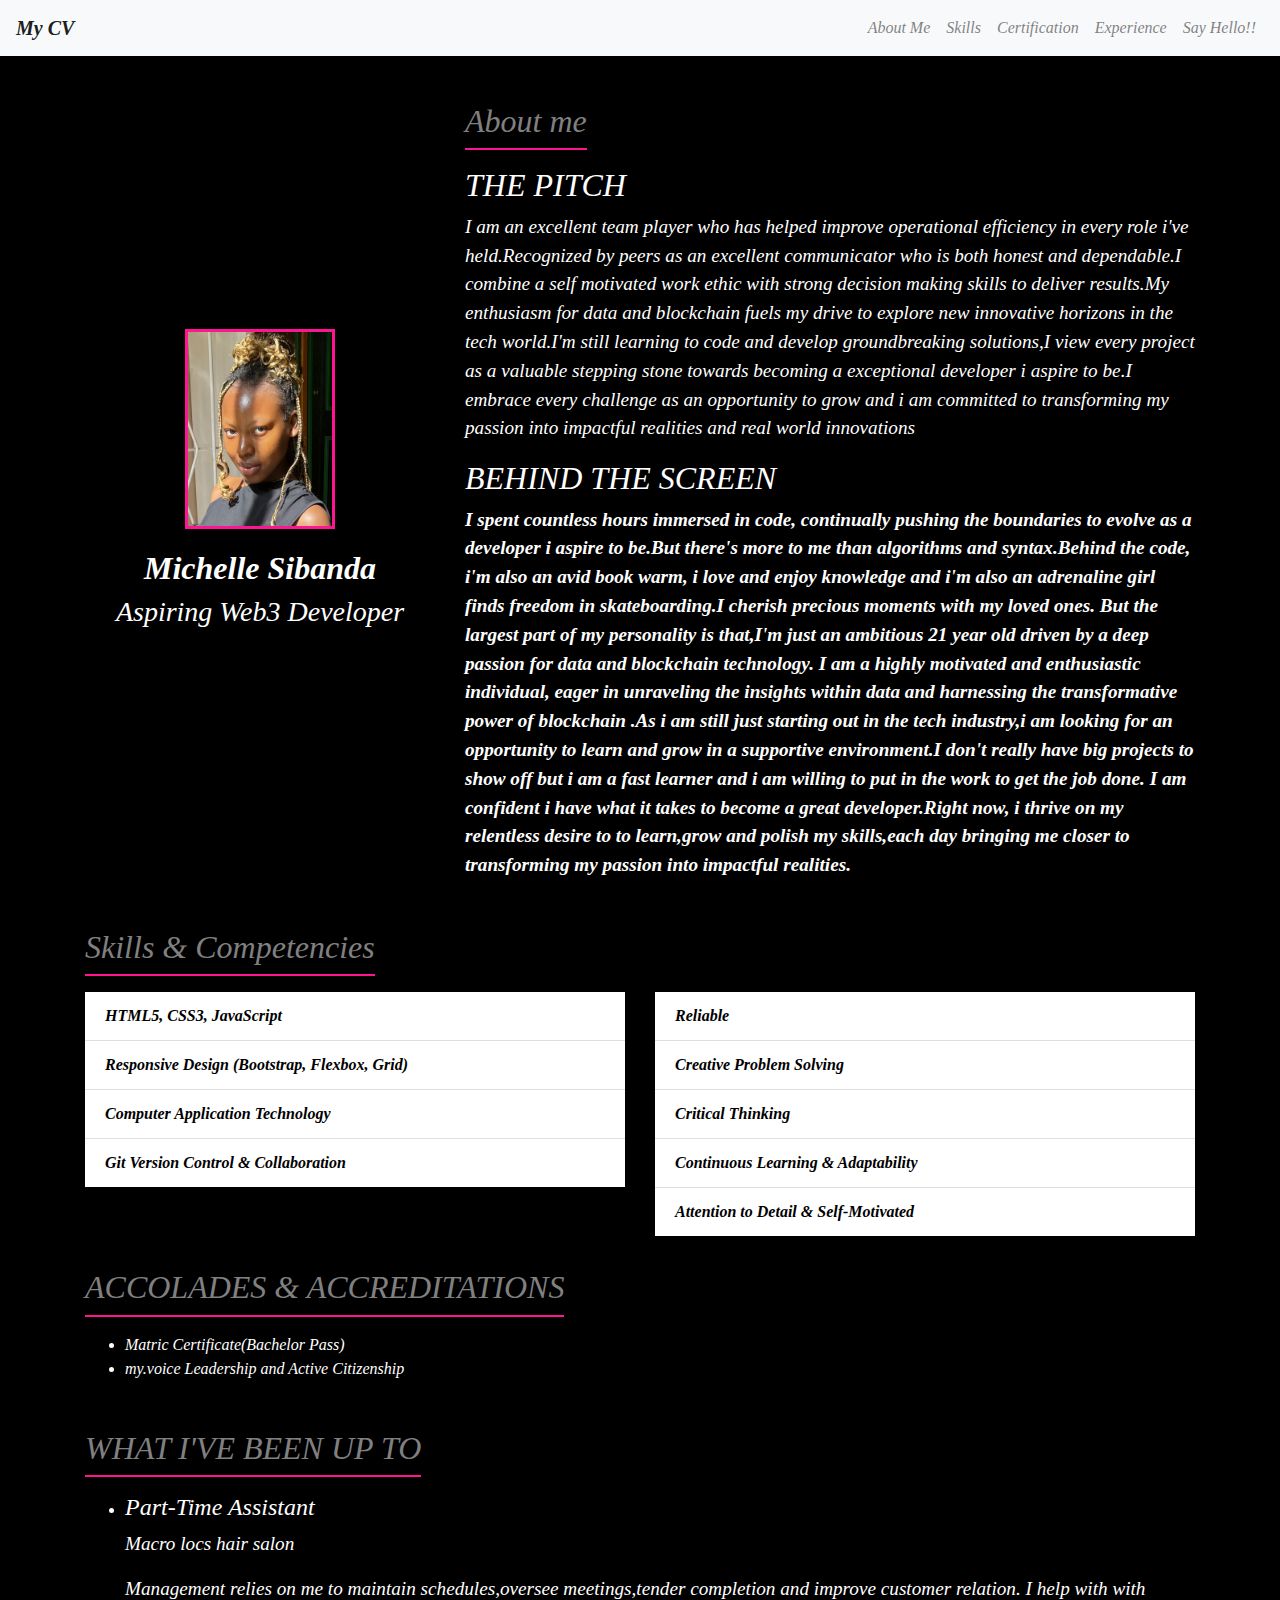
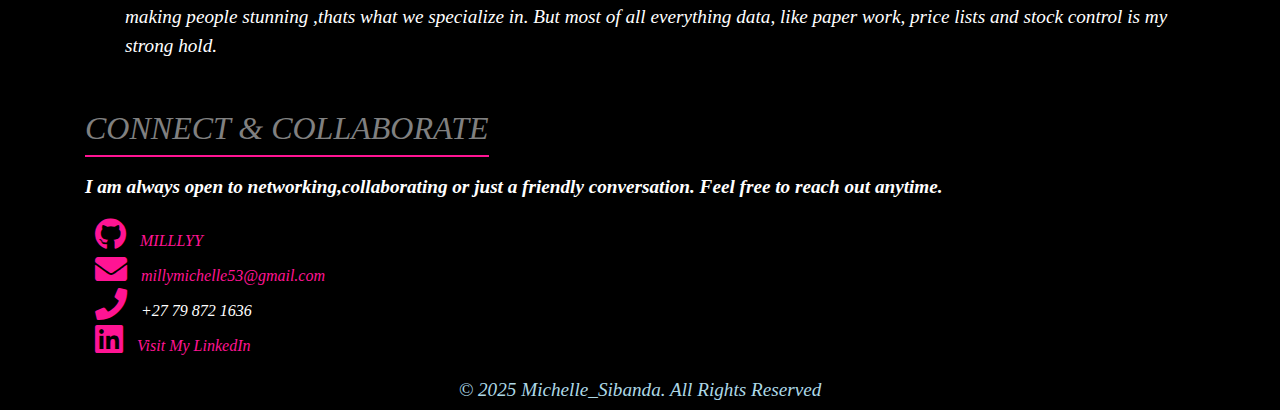
<file: index.html>
<!DOCTYPE html>
<html lang="en">
  <head>
    <meta charset="UTF-8" />
    <meta name="viewport" content="width=device-width, initial-scale=1.0" />
    <link rel="stylesheet" href="indexStyles.css" />
    <link
      rel="stylesheet"
      href="https://stackpath.bootstrapcdn.com/bootstrap/4.5.2/css/bootstrap.min.css"
    />
    <link
      rel="stylesheet"
      href="https://cdnjs.cloudflare.com/ajax/libs/font-awesome/5.15.3/css/all.min.css"
    />
    <title>My CV | Michelle</title>
  </head>
  <body id="body">
    <header>
      <nav class="navbar navbar-expand-md navbar-light bg-light fixed-top">
        <a class="navbar-brand" href="#">My CV</a>
        <button
          class="navbar-toggler"
          type="button"
          data-toggle="collapse"
          data-target="#navbarNavAltMarkup"
          aria-controls="navbarNavAltMarkup"
          aria-expanded="false"
          aria-label="Toggle navigation"
        >
          <span class="navbar-toggler-icon"></span>
        </button>
        <div class="collapse navbar-collapse" id="navbarNavAltMarkup">
          <div class="navbar-nav ml-auto">
            <a class="nav-link" href="#about">About Me</a>
            <a class="nav-link" href="#skills">Skills</a>
            <a class="nav-link" href="#certification">Certification</a>
            <a class="nav-link" href="#experience">Experience</a>
            <a class="nav-link" href="#contact">Say Hello!! </a>
          </div>
        </div>
      </nav>
    </header>
    <main class="container">
      <section id="about">
        <div class="row align-items-center">
          <div class="col-md-4 text-center">
            <img
              src="images/my-image.jpg"
              alt="profile picture"
              class="profile-img"
            />
            <h2><b>Michelle Sibanda</b></h2>
            <h3 style="font-family: cambria">Aspiring Web3 Developer</h3>
          </div>
          <div class="col-md-8">
            <h2 class="section-title">About me</h2>
            <h2 id="profesional profile" style="font-family: Cambria">
              THE PITCH
            </h2>

            <p>
              <em
                >I am an excellent team player who has helped improve
                operational efficiency in every role i've held.Recognized by
                peers as an excellent communicator who is both honest and
                dependable.I combine a self motivated work ethic with strong
                decision making skills to deliver results.My enthusiasm for data
                and blockchain fuels my drive to explore new innovative horizons
                in the tech world.I'm still learning to code and develop
                groundbreaking solutions,I view every project as a valuable
                stepping stone towards becoming a exceptional developer i aspire
                to be.I embrace every challenge as an opportunity to grow and i
                am committed to transforming my passion into impactful realities
                and real world innovations</em
              >
            </p>
            <h2 style="font-family: cambria">BEHIND THE SCREEN</h2>
            <p>
              <b
                >I spent countless hours immersed in code, continually pushing
                the boundaries to evolve as a developer i aspire to be.But
                there's more to me than algorithms and syntax.Behind the code,
                i'm also an avid book warm, i love and enjoy knowledge and i'm
                also an adrenaline girl finds freedom in skateboarding.I cherish
                precious moments with my loved ones. But the largest part of my
                personality is that,I'm just an ambitious 21 year old driven by
                a deep passion for data and blockchain technology. I am a highly
                motivated and enthusiastic individual, eager in unraveling the
                insights within data and harnessing the transformative power of
                blockchain .As i am still just starting out in the tech
                industry,i am looking for an opportunity to learn and grow in a
                supportive environment.I don't really have big projects to show
                off but i am a fast learner and i am willing to put in the work
                to get the job done. I am confident i have what it takes to
                become a great developer.Right now, i thrive on my relentless
                desire to to learn,grow and polish my skills,each day bringing
                me closer to transforming my passion into impactful
                realities.</b
              >
            </p>
          </div>
        </div>
      </section>
      <section id="skills">
        <h2 class="section-title">Skills & Competencies</h2>

        <div class="row">
          <div class="col-md-6">
            <ul class="list-group list-group-flush">
              <li class="list-group-item">HTML5, CSS3, JavaScript</li>
              <li class="list-group-item">
                Responsive Design (Bootstrap, Flexbox, Grid)
              </li>
              <li class="list-group-item">Computer Application Technology</li>
              <li class="list-group-item">
                Git Version Control & Collaboration
              </li>
            </ul>
          </div>
          <div class="col-md-6">
            <ul class="list-group list-group-flush">
              <li class="list-group-item">Reliable</li>
              <li class="list-group-item">Creative Problem Solving</li>
              <li class="list-group-item">Critical Thinking</li>
              <li class="list-group-item">
                Continuous Learning & Adaptability
              </li>
              <li class="list-group-item">
                Attention to Detail & Self-Motivated
              </li>
            </ul>
          </div>
        </div>
      </section>
      <section id="certification">
        <h2 class="section-title">ACCOLADES & ACCREDITATIONS</h2>
        <div class="row">
          <div class="col-md-12">
            <ul>
              <li>Matric Certificate(Bachelor Pass)</li>
              <li>my.voice Leadership and Active Citizenship</li>
            </ul>
          </div>
        </div>
      </section>
      <section id="experience">
        <h2 class="section-title">WHAT I'VE BEEN UP TO</h2>
        <div class="row">
          <div class="col-md-12">
            <ul>
              <li>
                <h4><em>Part-Time Assistant</em></h4>
                <p>Macro locs hair salon</p>
                <p>
                  Management relies on me to maintain schedules,oversee
                  meetings,tender completion and improve customer relation. I
                  help with with making people stunning ,thats what we
                  specialize in. But most of all everything data, like paper
                  work, price lists and stock control is my strong hold.
                </p>
              </li>
            </ul>
          </div>
        </div>
      </section>
      <section id="connect">
        <h2 class="section-title">CONNECT & COLLABORATE</h2>
        <p>
          <strong
            >I am always open to networking,collaborating or just a friendly
            conversation. Feel free to reach out anytime.
          </strong>
        </p>
        <div class="social-icons">
          <ul class="list-unstyled">
            <li>
              <i class="fab fa-github"></i>
              <a
                class="a"
                href="https://github.com/"
                target="_blank"
                title="GitHub"
                >MILLLYY</a
              >
            </li>
            <li>
              <i class="fas fa-envelope"></i>
              <a
                class="a"
                href="mailto:millymichelle53@gmail.com"
                title="Email"
              >
                millymichelle53@gmail.com</a
              >
            </li>
            <li><i class="fas fa-phone"></i> +27 79 872 1636</li>
            <li>
              <i class="fab fa-linkedin"></i>
              <a
                class="a"
                href="https://www.linkedin.com/in/milly-michelle-b5b15b289 "
                target="_blank"
                title="LinkedIn"
                >Visit My LinkedIn</a
              >
            </li>
          </ul>
        </div>
      </section>
    </main>
    <footer>
      <p class="mb-0"><em> © 2025 Michelle_Sibanda. All Rights Reserved</em></p>
    </footer>
    <script src="https://code.jquery.com/jquery-3.5.1.slim.min.js"></script>
    <script src="https://cdn.jsdelivr.net/npm/bootstrap@4.5.2/dist/js/bootstrap.bundle.min.js"></script>
  </body>
</html>
</file>
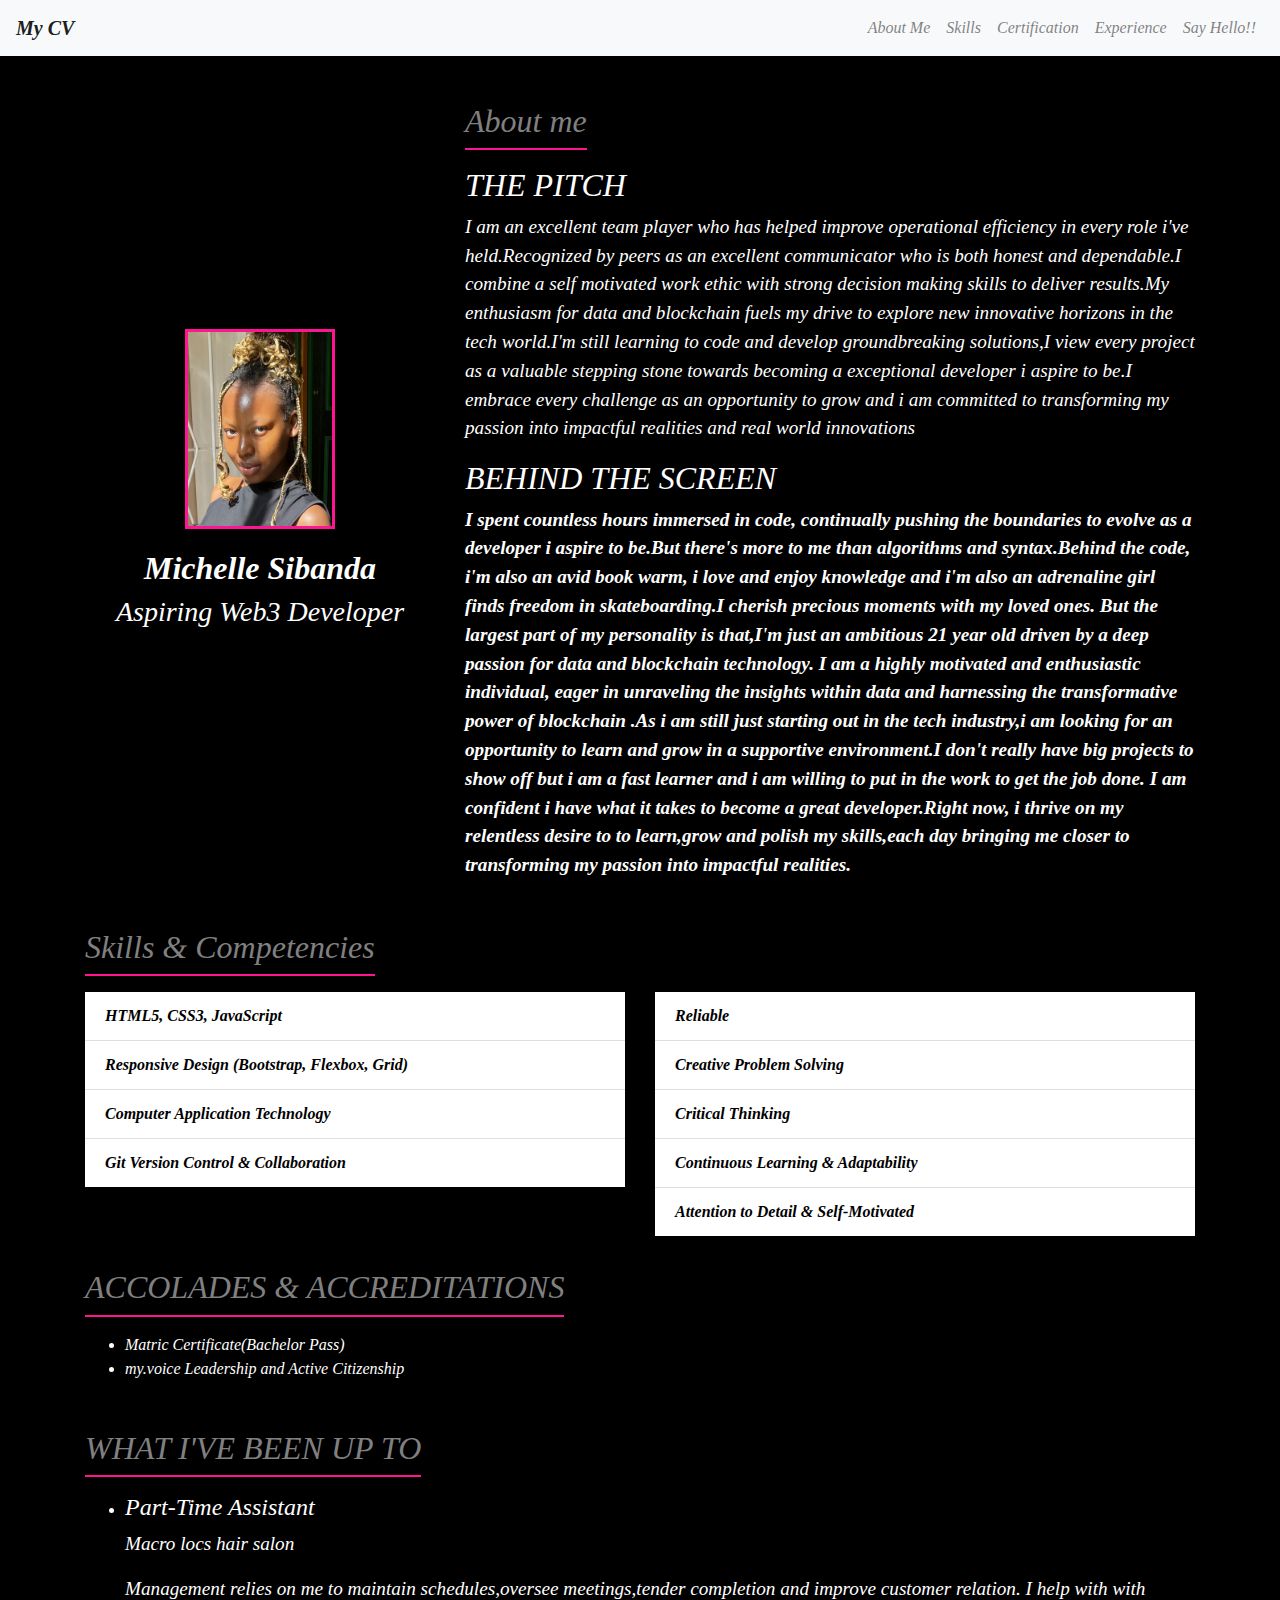
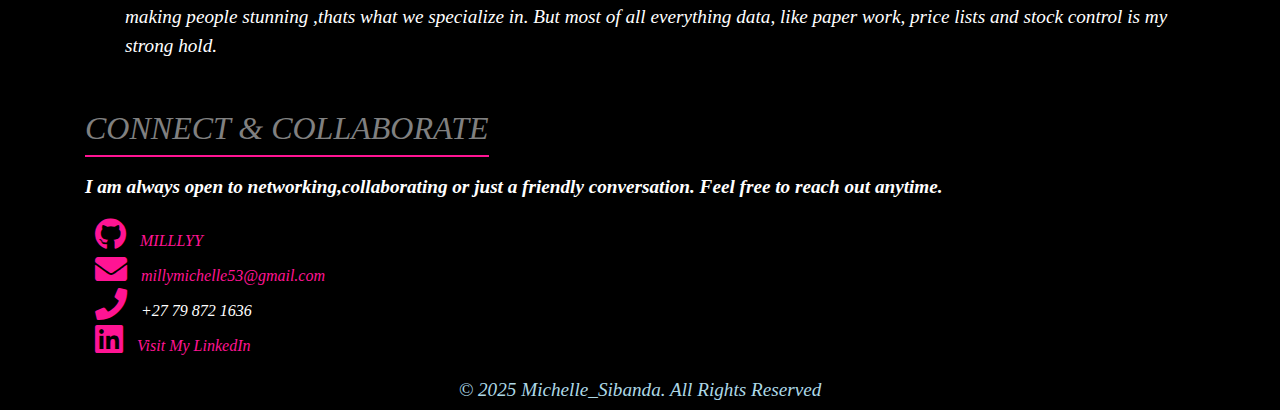
<file: MyCV_Project/index.html>
<!DOCTYPE html>
<html lang="en">
  <head>
    <meta charset="UTF-8" />
    <meta name="viewport" content="width=device-width, initial-scale=1.0" />
    <link rel="stylesheet" href="indexStyles.css" />
    <link
      rel="stylesheet"
      href="https://stackpath.bootstrapcdn.com/bootstrap/4.5.2/css/bootstrap.min.css"
    />
    <link
      rel="stylesheet"
      href="https://cdnjs.cloudflare.com/ajax/libs/font-awesome/5.15.3/css/all.min.css"
    />
    <title>My CV | Michelle</title>
  </head>
  <body id="body">
    <header>
      <nav class="navbar navbar-expand-md navbar-light bg-light fixed-top">
        <a class="navbar-brand" href="#">My CV</a>
        <button
          class="navbar-toggler"
          type="button"
          data-toggle="collapse"
          data-target="#navbarNavAltMarkup"
          aria-controls="navbarNavAltMarkup"
          aria-expanded="false"
          aria-label="Toggle navigation"
        >
          <span class="navbar-toggler-icon"></span>
        </button>
        <div class="collapse navbar-collapse" id="navbarNavAltMarkup">
          <div class="navbar-nav ml-auto">
            <a class="nav-link" href="#about">About Me</a>
            <a class="nav-link" href="#skills">Skills</a>
            <a class="nav-link" href="#certification">Certification</a>
            <a class="nav-link" href="#experience">Experience</a>
            <a class="nav-link" href="#contact">Say Hello!! </a>
          </div>
        </div>
      </nav>
    </header>
    <main class="container">
      <section id="about">
        <div class="row align-items-center">
          <div class="col-md-4 text-center">
            <img
              src="images/my-image.jpg"
              alt="profile picture"
              class="profile-img"
            />
            <h2><b>Michelle Sibanda</b></h2>
            <h3 style="font-family: cambria">Aspiring Web3 Developer</h3>
          </div>
          <div class="col-md-8">
            <h2 class="section-title">About me</h2>
            <h2 id="profesional profile" style="font-family: Cambria">
              THE PITCH
            </h2>

            <p>
              <em
                >I am an excellent team player who has helped improve
                operational efficiency in every role i've held.Recognized by
                peers as an excellent communicator who is both honest and
                dependable.I combine a self motivated work ethic with strong
                decision making skills to deliver results.My enthusiasm for data
                and blockchain fuels my drive to explore new innovative horizons
                in the tech world.I'm still learning to code and develop
                groundbreaking solutions,I view every project as a valuable
                stepping stone towards becoming a exceptional developer i aspire
                to be.I embrace every challenge as an opportunity to grow and i
                am committed to transforming my passion into impactful realities
                and real world innovations</em
              >
            </p>
            <h2 style="font-family: cambria">BEHIND THE SCREEN</h2>
            <p>
              <b
                >I spent countless hours immersed in code, continually pushing
                the boundaries to evolve as a developer i aspire to be.But
                there's more to me than algorithms and syntax.Behind the code,
                i'm also an avid book warm, i love and enjoy knowledge and i'm
                also an adrenaline girl finds freedom in skateboarding.I cherish
                precious moments with my loved ones. But the largest part of my
                personality is that,I'm just an ambitious 21 year old driven by
                a deep passion for data and blockchain technology. I am a highly
                motivated and enthusiastic individual, eager in unraveling the
                insights within data and harnessing the transformative power of
                blockchain .As i am still just starting out in the tech
                industry,i am looking for an opportunity to learn and grow in a
                supportive environment.I don't really have big projects to show
                off but i am a fast learner and i am willing to put in the work
                to get the job done. I am confident i have what it takes to
                become a great developer.Right now, i thrive on my relentless
                desire to to learn,grow and polish my skills,each day bringing
                me closer to transforming my passion into impactful
                realities.</b
              >
            </p>
          </div>
        </div>
      </section>
      <section id="skills">
        <h2 class="section-title">Skills & Competencies</h2>

        <div class="row">
          <div class="col-md-6">
            <ul class="list-group list-group-flush">
              <li class="list-group-item">HTML5, CSS3, JavaScript</li>
              <li class="list-group-item">
                Responsive Design (Bootstrap, Flexbox, Grid)
              </li>
              <li class="list-group-item">Computer Application Technology</li>
              <li class="list-group-item">
                Git Version Control & Collaboration
              </li>
            </ul>
          </div>
          <div class="col-md-6">
            <ul class="list-group list-group-flush">
              <li class="list-group-item">Reliable</li>
              <li class="list-group-item">Creative Problem Solving</li>
              <li class="list-group-item">Critical Thinking</li>
              <li class="list-group-item">
                Continuous Learning & Adaptability
              </li>
              <li class="list-group-item">
                Attention to Detail & Self-Motivated
              </li>
            </ul>
          </div>
        </div>
      </section>
      <section id="certification">
        <h2 class="section-title">ACCOLADES & ACCREDITATIONS</h2>
        <div class="row">
          <div class="col-md-12">
            <ul>
              <li>Matric Certificate(Bachelor Pass)</li>
              <li>my.voice Leadership and Active Citizenship</li>
            </ul>
          </div>
        </div>
      </section>
      <section id="experience">
        <h2 class="section-title">WHAT I'VE BEEN UP TO</h2>
        <div class="row">
          <div class="col-md-12">
            <ul>
              <li>
                <h4><em>Part-Time Assistant</em></h4>
                <p>Macro locs hair salon</p>
                <p>
                  Management relies on me to maintain schedules,oversee
                  meetings,tender completion and improve customer relation. I
                  help with with making people stunning ,thats what we
                  specialize in. But most of all everything data, like paper
                  work, price lists and stock control is my strong hold.
                </p>
              </li>
            </ul>
          </div>
        </div>
      </section>
      <section id="connect">
        <h2 class="section-title">CONNECT & COLLABORATE</h2>
        <p>
          <strong
            >I am always open to networking,collaborating or just a friendly
            conversation. Feel free to reach out anytime.
          </strong>
        </p>
        <div class="social-icons">
          <ul class="list-unstyled">
            <li>
              <i class="fab fa-github"></i>
              <a
                class="a"
                href="https://github.com/"
                target="_blank"
                title="GitHub"
                >MILLLYY</a
              >
            </li>
            <li>
              <i class="fas fa-envelope"></i>
              <a
                class="a"
                href="mailto:millymichelle53@gmail.com"
                title="Email"
              >
                millymichelle53@gmail.com</a
              >
            </li>
            <li><i class="fas fa-phone"></i> +27 79 872 1636</li>
            <li>
              <i class="fab fa-linkedin"></i>
              <a
                class="a"
                href="https://www.linkedin.com/in/milly-michelle-b5b15b289 "
                target="_blank"
                title="LinkedIn"
                >Visit My LinkedIn</a
              >
            </li>
          </ul>
        </div>
      </section>
    </main>
    <footer>
      <p class="mb-0"><em> © 2025 Michelle_Sibanda. All Rights Reserved</em></p>
    </footer>
    <script src="https://code.jquery.com/jquery-3.5.1.slim.min.js"></script>
    <script src="https://cdn.jsdelivr.net/npm/bootstrap@4.5.2/dist/js/bootstrap.bundle.min.js"></script>
  </body>
</html>
</file>
<file: indexStyles.css>
#body {
  background-color: black;
  color: #fff;
  font-family: "Times New Roman";
  padding-top: 70px;
  font-style: italic;
}
.profile-img {
  width: 150px;
  height: 200px;
  object-fit: cover;
  border-radius: 50%;
  margin-bottom: 20px;
  border: 3px solid deeppink;
  border-radius: 0;
}

.navbar-brand {
  font-weight: bold;
  font-size: 1.5rem;
}
.section-title {
  color: grey;
  display: inline-block;
  border-bottom: 2px solid deeppink;
  padding-bottom: 0.5rem;
  margin-top: 2rem;
  margin-bottom: 1rem;
}
.a {
  color: deeppink;
}

.a:hover {
  color: lightblue;
}

p {
  line-height: 1.5;
  font-size: 1.2em;
}
#skills {
  color: black;
}
.list-group-item {
  font-weight: bold;
}
footer {
  text-align: center;
  color: lightblue;
  margin: 3px;
  padding: 2px;
}
.social-icons i {
  margin: 0 10px;
  font-size: 2rem;
  color: deeppink;
  transition: transform 1s ease;
}
.social-icons i:hover {
  transform: scale(1.3);
  color: lightblue;
}
</file>
<file: MyCV_Project/indexStyles.css>
#body {
  background-color: black;
  color: #fff;
  font-family: "Times New Roman";
  padding-top: 70px;
  font-style: italic;
}
.profile-img {
  width: 150px;
  height: 200px;
  object-fit: cover;
  border-radius: 50%;
  margin-bottom: 20px;
  border: 3px solid deeppink;
  border-radius: 0;
}

.navbar-brand {
  font-weight: bold;
  font-size: 1.5rem;
}
.section-title {
  color: grey;
  display: inline-block;
  border-bottom: 2px solid deeppink;
  padding-bottom: 0.5rem;
  margin-top: 2rem;
  margin-bottom: 1rem;
}
.a {
  color: deeppink;
}

.a:hover {
  color: lightblue;
}

p {
  line-height: 1.5;
  font-size: 1.2em;
}
#skills {
  color: black;
}
.list-group-item {
  font-weight: bold;
}
footer {
  text-align: center;
  color: lightblue;
  margin: 3px;
  padding: 2px;
}
.social-icons i {
  margin: 0 10px;
  font-size: 2rem;
  color: deeppink;
  transition: transform 1s ease;
}
.social-icons i:hover {
  transform: scale(1.3);
  color: lightblue;
}
</file>
